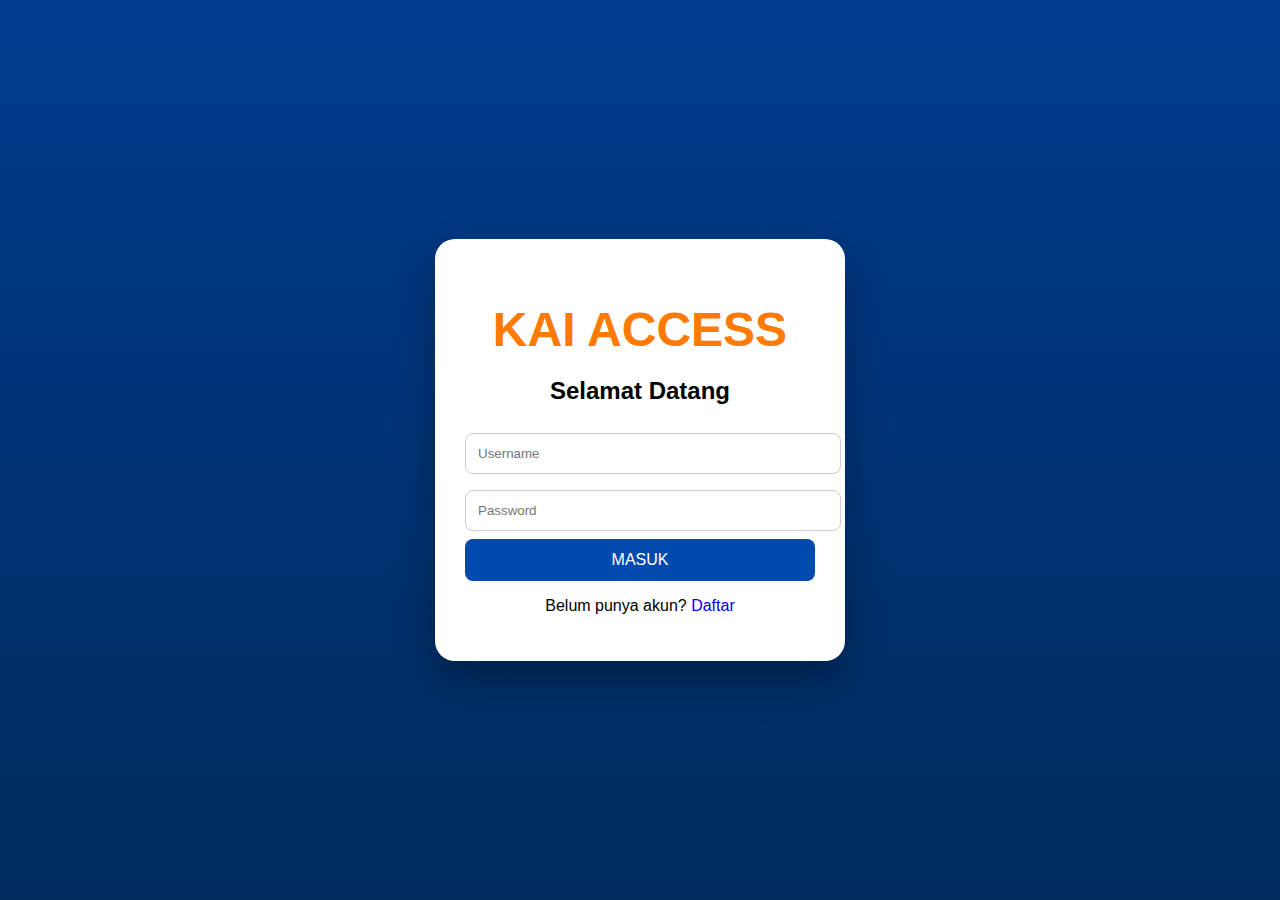
<file: index.html>
<!DOCTYPE html>
<html lang="id">
<head>
<meta charset="UTF-8">
<title>KAI Access</title>
<link rel="stylesheet" href="style.css">
</head>
<body>

<div class="auth-container">
  <div class="auth-card">

    <h1 class="logo-text">KAI ACCESS</h1>

    <h2 id="title">Selamat Datang</h2>

    <input id="username" placeholder="Username">
    <input id="password" type="password" placeholder="Password">

    <button onclick="login()">MASUK</button>

    <p id="toggle">
      Belum punya akun?
      <span onclick="showRegister()">Daftar</span>
    </p>

  </div>
</div>

<script src="script.js"></script>
</body>
</html>
</file>
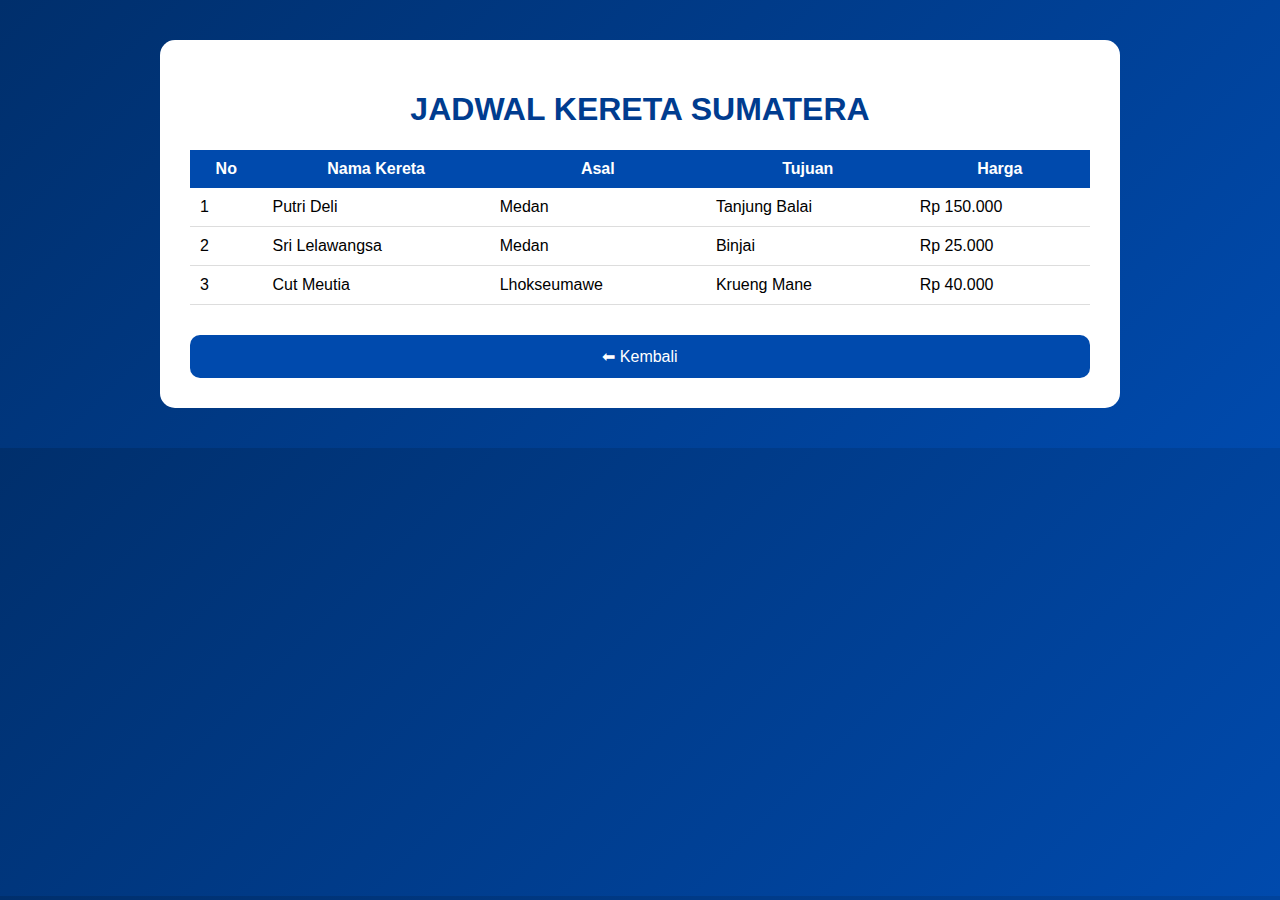
<file: jadwa_sumatera.html>
<!DOCTYPE html>
<html lang="id">
<head>
<meta charset="UTF-8">
<title>Jadwal Kereta Sumatera</title>
<link rel="stylesheet" href="jadwal.css">
</head>
<body>

<div class="container">
  <h1>JADWAL KERETA SUMATERA</h1>

  <table>
    <tr>
      <th>No</th><th>Nama Kereta</th><th>Asal</th><th>Tujuan</th><th>Harga</th>
    </tr>
    <tr><td>1</td><td>Putri Deli</td><td>Medan</td><td>Tanjung Balai</td><td>Rp 150.000</td></tr>
    <tr><td>2</td><td>Sri Lelawangsa</td><td>Medan</td><td>Binjai</td><td>Rp 25.000</td></tr>
    <tr><td>3</td><td>Cut Meutia</td><td>Lhokseumawe</td><td>Krueng Mane</td><td>Rp 40.000</td></tr>
  </table>

  <button onclick="kembali()">⬅ Kembali</button>
</div>

<script>
function kembali(){
  window.location.href="menu.html";
}
</script>

</body>
</html>
</file>
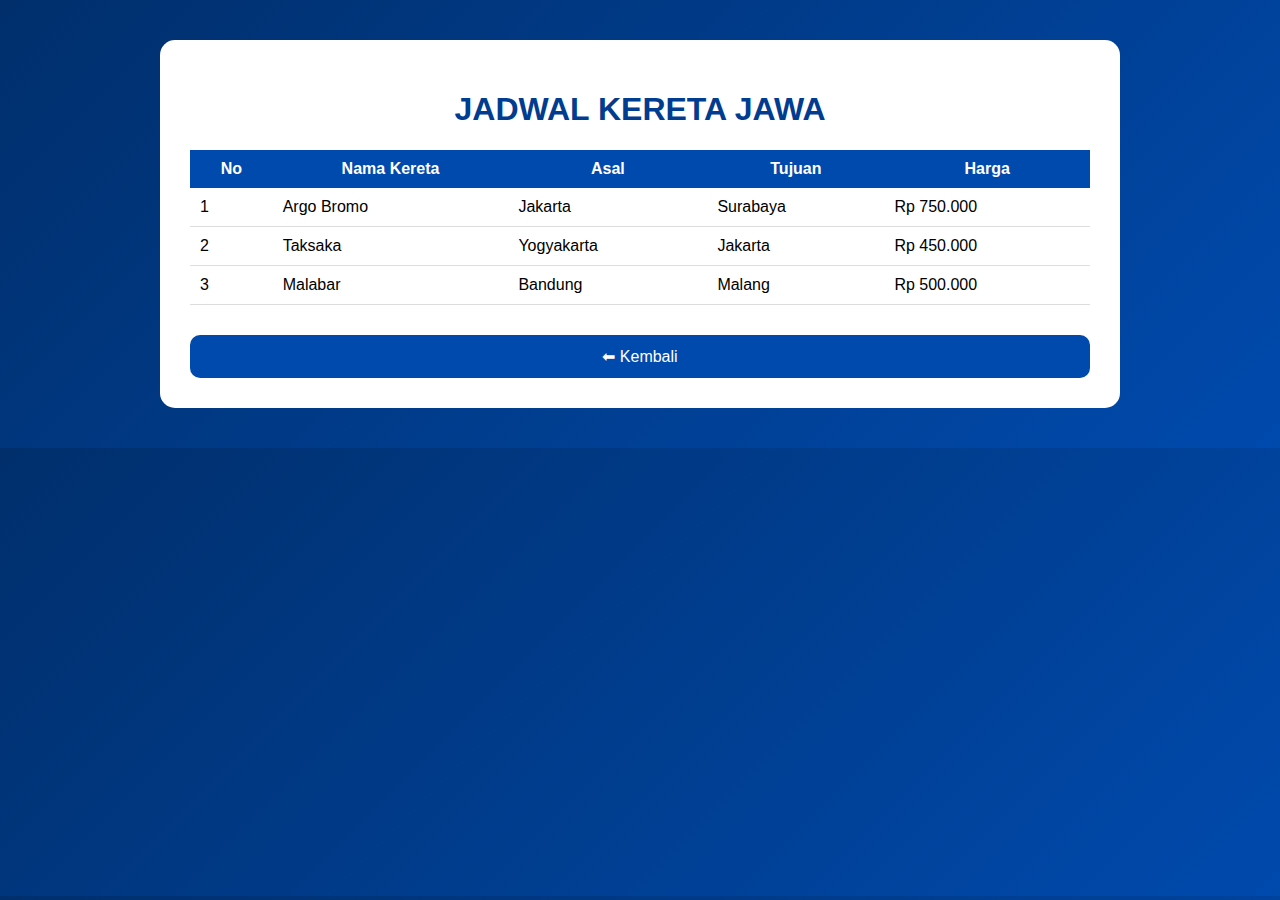
<file: jadwal_jawa.html>
<!DOCTYPE html>
<html lang="id">
<head>
<meta charset="UTF-8">
<title>Jadwal Kereta Jawa</title>
<link rel="stylesheet" href="jadwal.css">
</head>
<body>

<div class="container">
  <h1>JADWAL KERETA JAWA</h1>

  <table>
    <tr>
      <th>No</th><th>Nama Kereta</th><th>Asal</th><th>Tujuan</th><th>Harga</th>
    </tr>
    <tr><td>1</td><td>Argo Bromo</td><td>Jakarta</td><td>Surabaya</td><td>Rp 750.000</td></tr>
    <tr><td>2</td><td>Taksaka</td><td>Yogyakarta</td><td>Jakarta</td><td>Rp 450.000</td></tr>
    <tr><td>3</td><td>Malabar</td><td>Bandung</td><td>Malang</td><td>Rp 500.000</td></tr>
  </table>

  <button onclick="kembali()">⬅ Kembali</button>
</div>

<script>
function kembali(){
  window.location.href="menu.html";
}
</script>

</body>
</html>
</file>
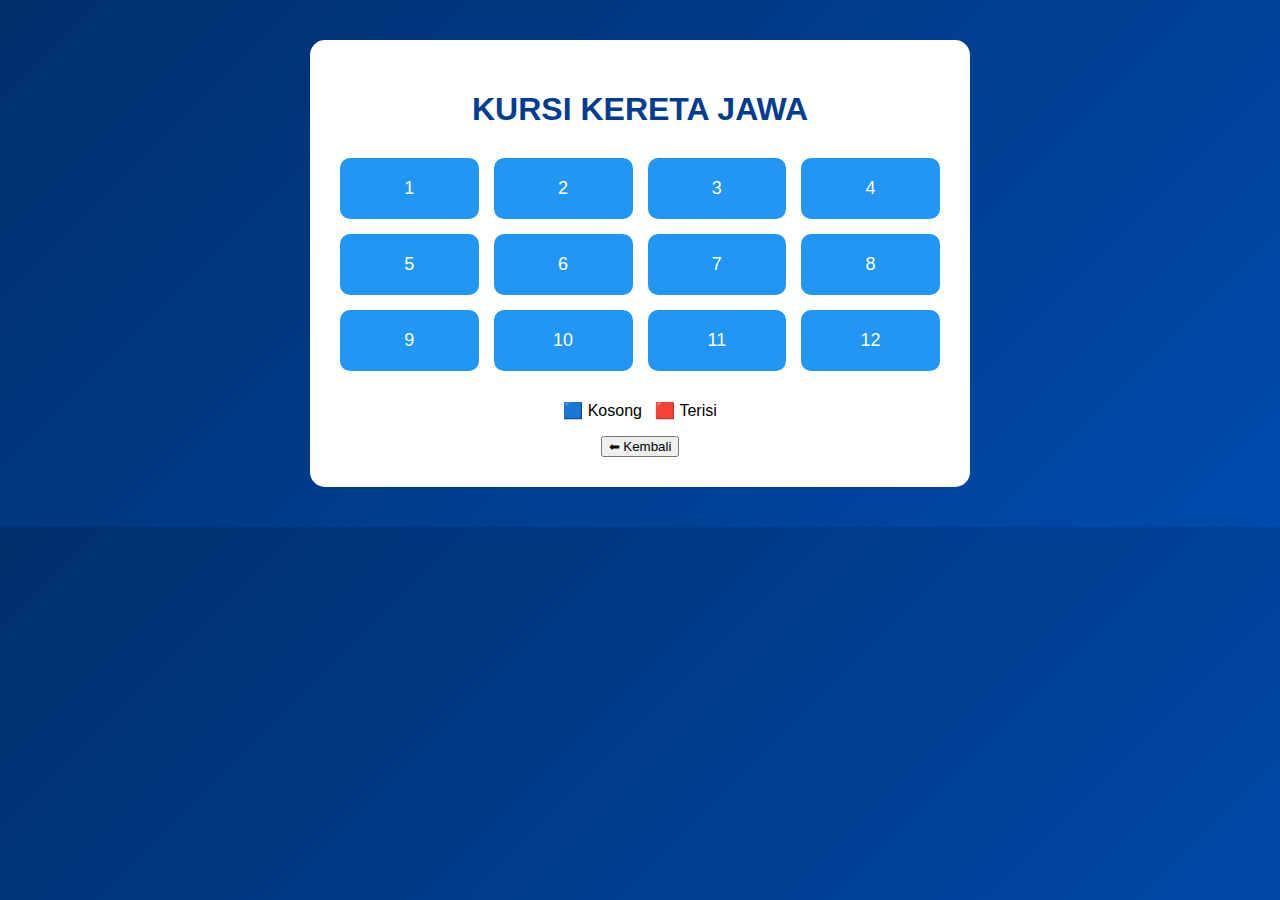
<file: kursi_jawa.html>
<!DOCTYPE html>
<html lang="id">
<head>
<meta charset="UTF-8">
<title>Kursi Kereta Jawa</title>
<link rel="stylesheet" href="kursi.css">
</head>
<body>

<div class="container">
  <h1>KURSI KERETA JAWA</h1>

  <div id="kursi" class="kursi-container"></div>

  <p>
    🟦 Kosong &nbsp;
    🟥 Terisi
  </p>

  <button onclick="kembali()">⬅ Kembali</button>
</div>

<script src="undo_redo.js"></script>
<script src="kursi_jawa.js"></script>

</body>
</html>
</file>
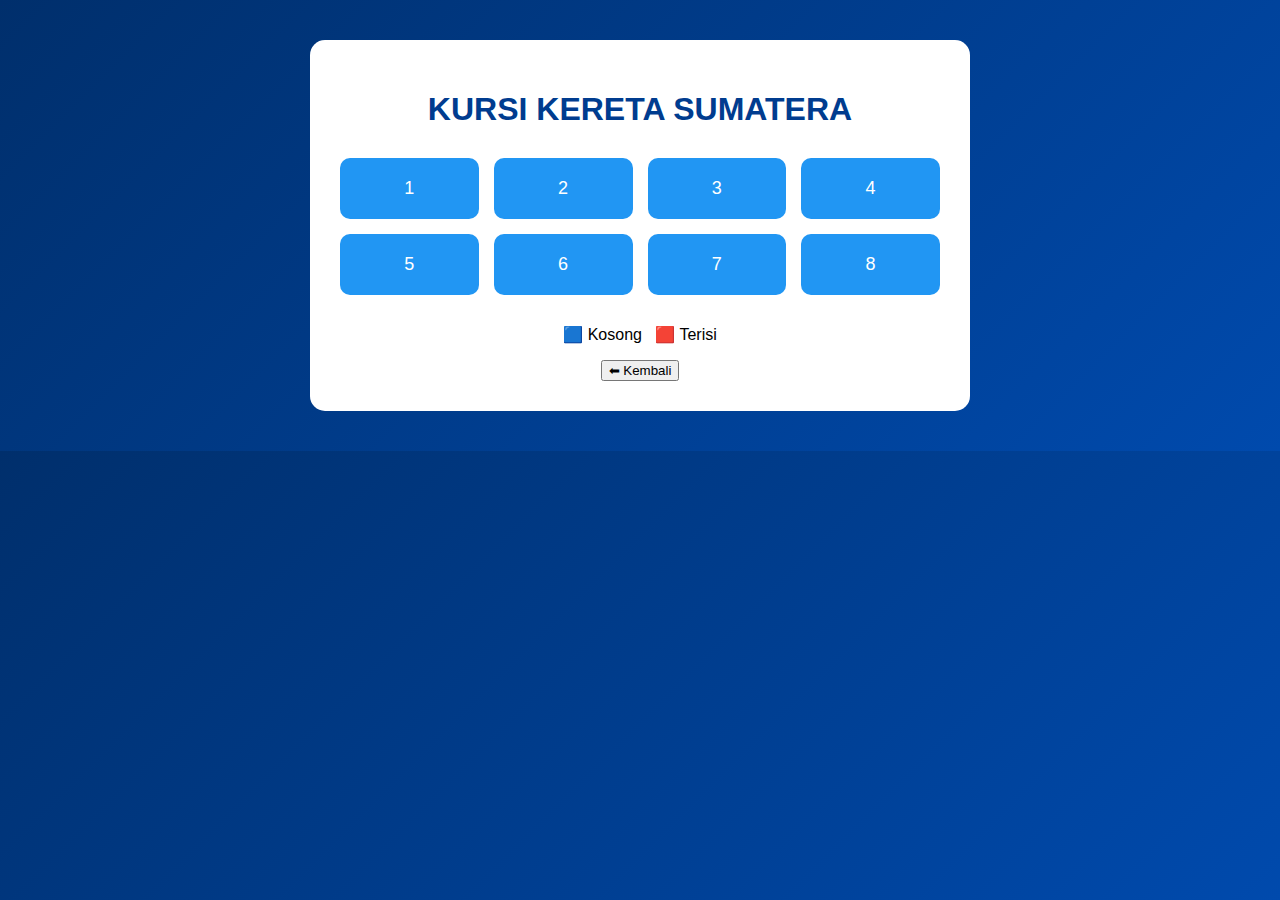
<file: kursi_sumatera.html>
<!DOCTYPE html>
<html lang="id">
<head>
<meta charset="UTF-8">
<title>Kursi Kereta Sumatera</title>
<link rel="stylesheet" href="kursi.css">
</head>
<body>

<div class="container">
  <h1>KURSI KERETA SUMATERA</h1>

  <div id="kursi" class="kursi-container"></div>

  <p>
    🟦 Kosong &nbsp;
    🟥 Terisi
  </p>

  <button onclick="kembali()">⬅ Kembali</button>
</div>
<script src="undo_redo.js"></script>
<script src="kursi_sumatera.js"></script>
</body>
</html>
</file>
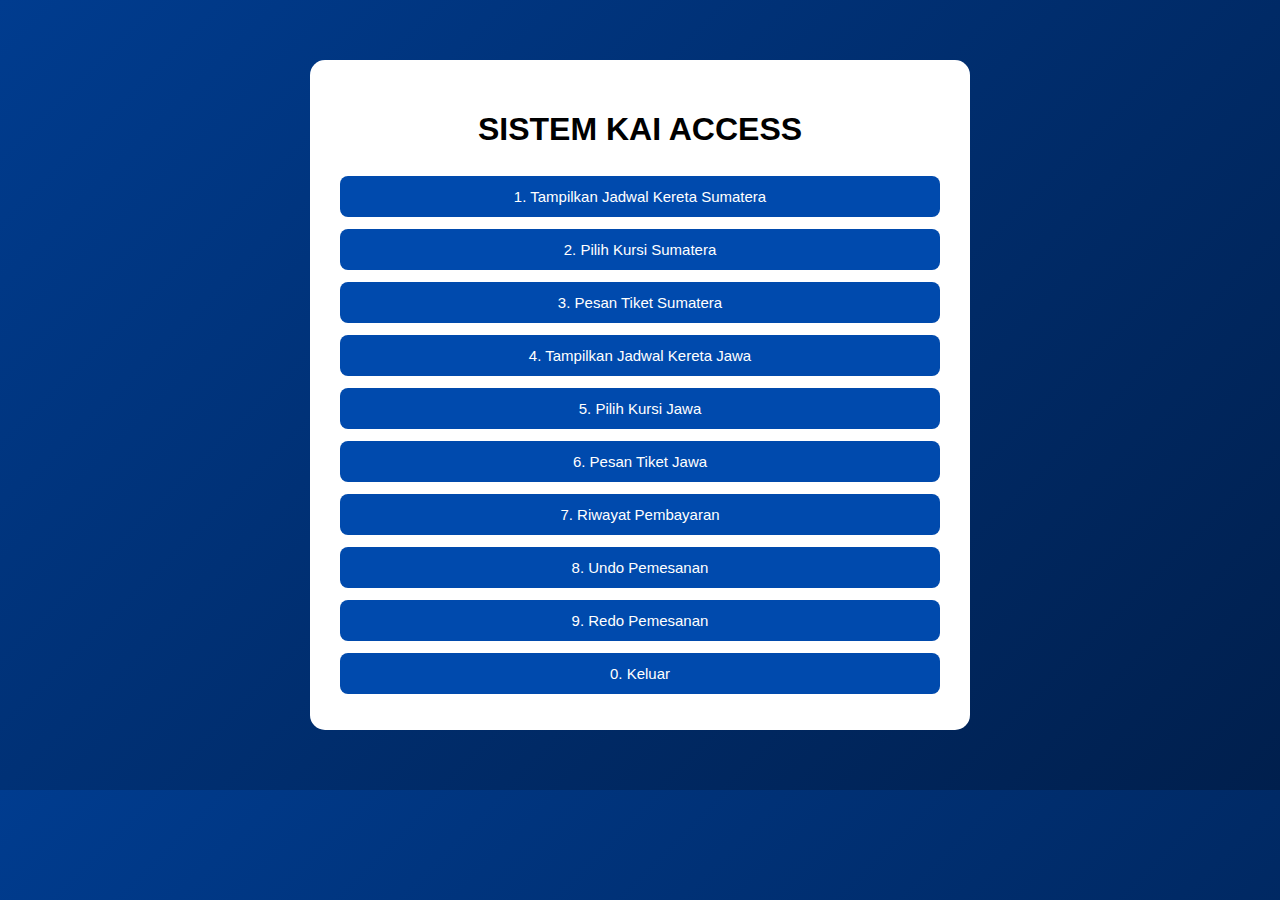
<file: menu.html>
<!DOCTYPE html>
<html lang="id">
<head>
<meta charset="UTF-8">
<title>Menu Utama KAI</title>
<link rel="stylesheet" href="menu.css">
</head>
<body>

<div class="container">
  <h1>SISTEM KAI ACCESS</h1>

  <div class="menu">
    <button onclick="window.location.href='jadwa_sumatera.html'">
            1. Tampilkan Jadwal Kereta Sumatera</button>
    <button onclick="window.location.href='kursi_sumatera.html'">
            2. Pilih Kursi Sumatera</button>
    <button onclick="window.location.href='pesan_sumatera.html'">
            3. Pesan Tiket Sumatera</button>
    <button onclick="window.location.href='jadwal_jawa.html'">
            4. Tampilkan Jadwal Kereta Jawa</button>
    <button onclick="window.location.href='kursi_jawa.html'">
            5. Pilih Kursi Jawa</button>
    <button onclick="window.location.href='pesan_jawa.html'">
            6. Pesan Tiket Jawa</button>
    <button onclick="window.location.href='riwayat.html'">
            7. Riwayat Pembayaran</button>
   <button onclick="undo()">8. Undo Pemesanan</button>
   <button onclick="redo()">9. Redo Pemesanan</button>
    <button class="keluar" onclick="logout()">0. Keluar</button>
  </div>

</div>
<script src="undo_redo.js"></script>

<script>
function logout(){
  alert("Logout berhasil");
  window.location.href="index.html";

}
</script>

</body>
</html>
</file>
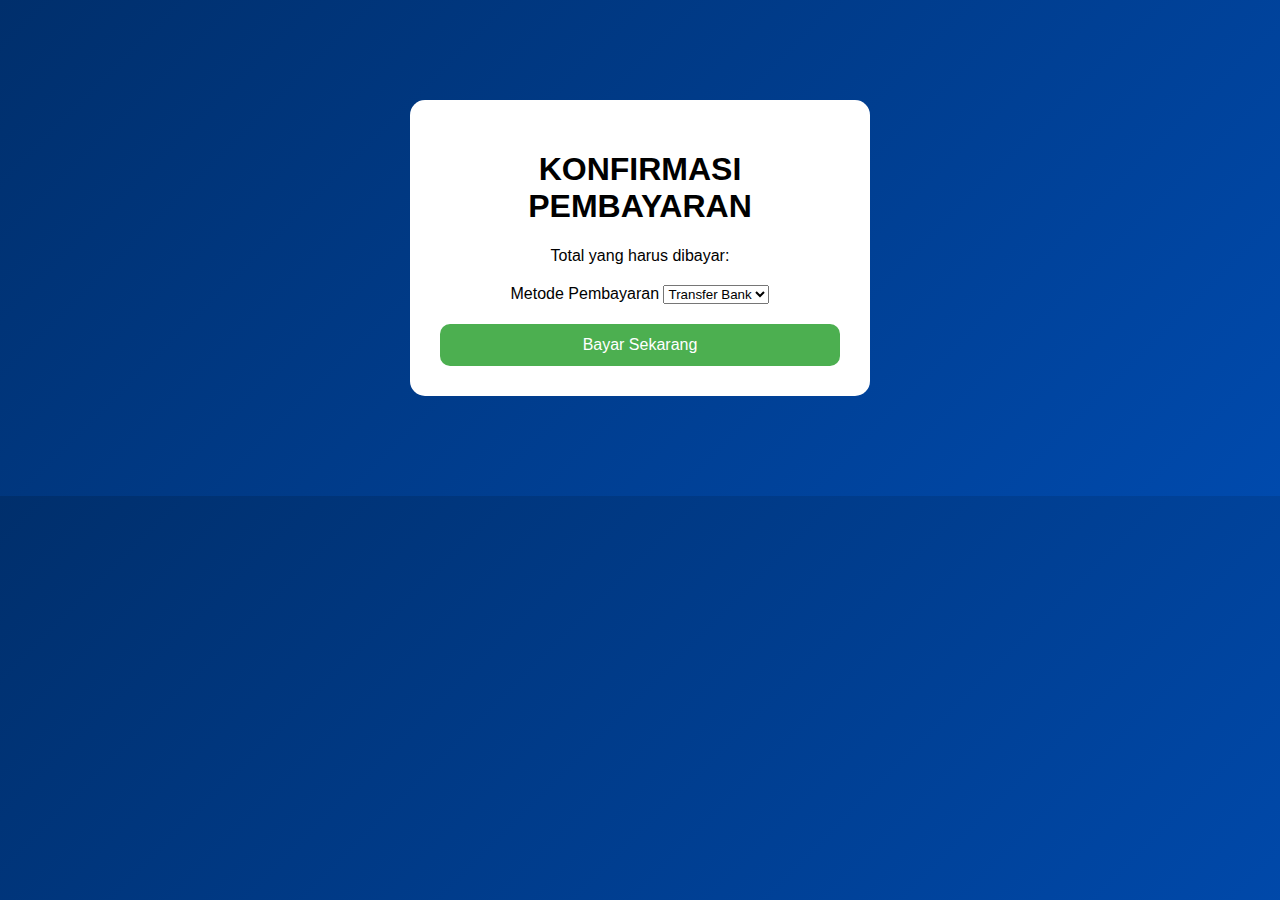
<file: pembayaran.html>
<!DOCTYPE html>
<html lang="id">
<head>
<meta charset="UTF-8">
<title>Pembayaran</title>
<link rel="stylesheet" href="pembayaran.css">
</head>
<body>

<div class="container">
  <h1>KONFIRMASI PEMBAYARAN</h1>

  <p>Total yang harus dibayar:</p>
  <h2 id="total"></h2>

  <label>Metode Pembayaran</label>
  <select>
    <option>Transfer Bank</option>
    <option>QRIS</option>
    <option>E-Wallet</option>
  </select>

  <button onclick="bayar()">Bayar Sekarang</button>
</div>

<script src="pembayaran.js"></script>
</body>
</html>
</file>
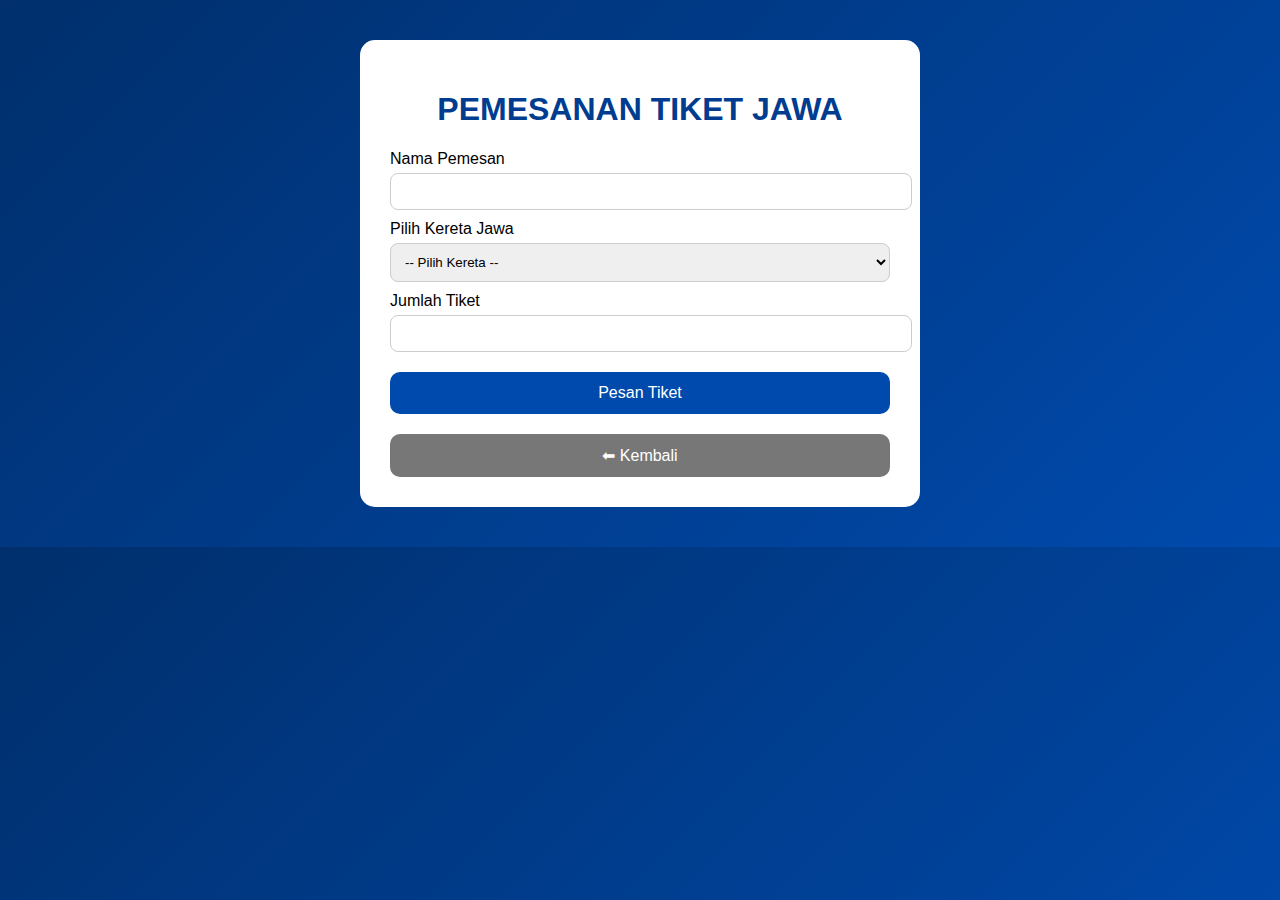
<file: pesan_jawa.html>
<!DOCTYPE html>
<html lang="id">
<head>
<meta charset="UTF-8">
<title>Pemesanan Tiket Jawa</title>
<link rel="stylesheet" href="pesan.css">
</head>
<body>

<div class="container">
  <h1>PEMESANAN TIKET JAWA</h1>

  <label>Nama Pemesan</label>
  <input id="nama">

  <label>Pilih Kereta Jawa</label>
  <select id="kereta">
    <option value="">-- Pilih Kereta --</option>
    <option value="0">1. Argo Bromo - Rp 750.000</option>
    <option value="1">2. Taksaka - Rp 450.000</option>
    <option value="2">3. Malabar - Rp 500.000</option>
  </select>

  <label>Jumlah Tiket</label>
  <input type="number" id="jumlah" min="1">

  <button onclick="pesanJawa()">Pesan Tiket</button>

  <div id="hasil" class="hidden"></div>

  <button class="back" onclick="kembali()">⬅ Kembali</button>
</div>

<script src="pesan_jawa.js"></script>
</body>
</html>
</file>
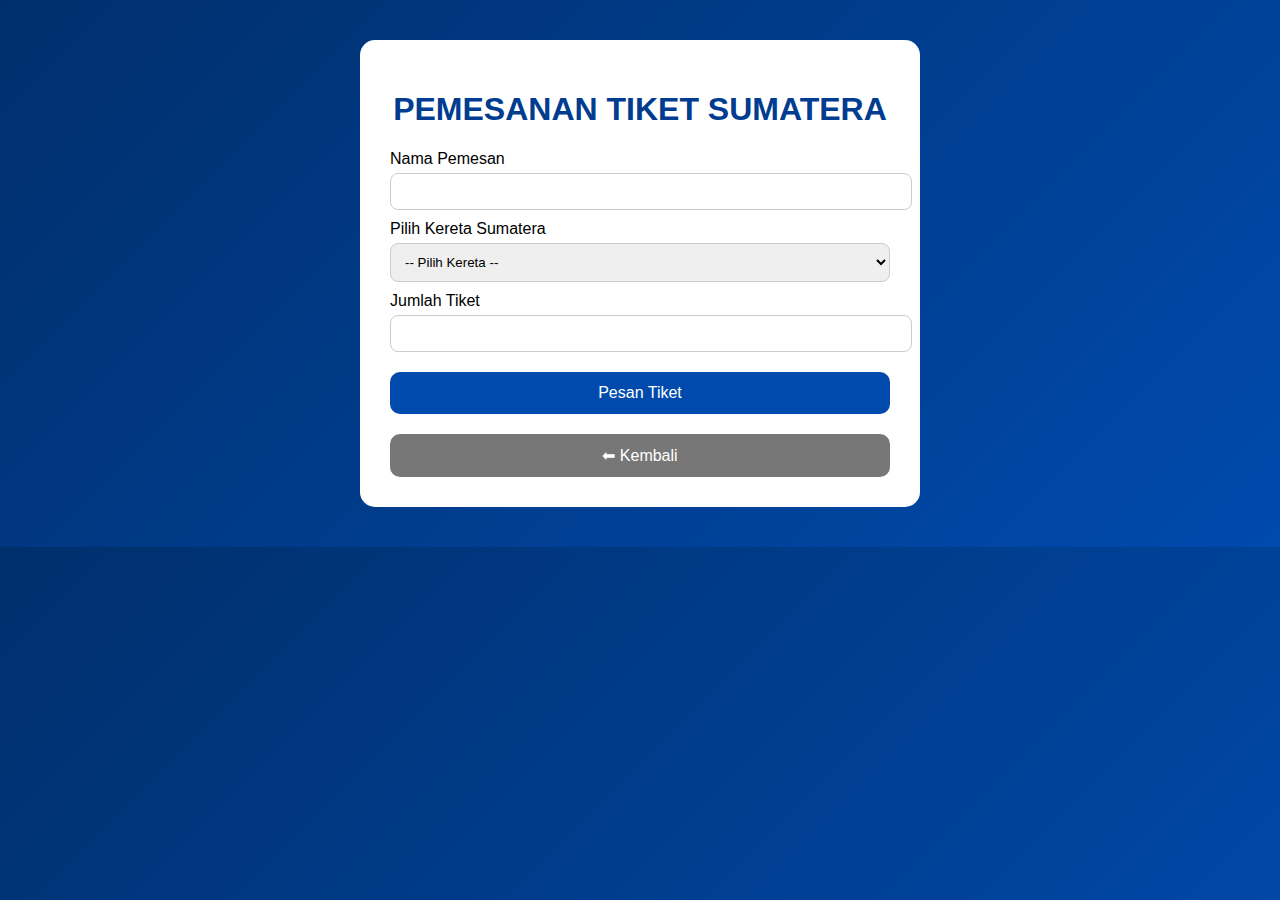
<file: pesan_sumatera.html>
<!DOCTYPE html>
<html lang="id">
<head>
<meta charset="UTF-8">
<title>Pemesanan Tiket Sumatera</title>
<link rel="stylesheet" href="pesan.css">
</head>
<body>

<div class="container">
  <h1>PEMESANAN TIKET SUMATERA</h1>

  <label>Nama Pemesan</label>
  <input id="nama">

  <label>Pilih Kereta Sumatera</label>
  <select id="kereta">
    <option value="">-- Pilih Kereta --</option>
    <option value="0">1. Putri Deli - Rp 150.000</option>
    <option value="1">2. Sri Lelawangsa - Rp 25.000</option>
    <option value="2">3. Cut Meutia - Rp 40.000</option>
  </select>

  <label>Jumlah Tiket</label>
  <input type="number" id="jumlah" min="1">

  <button onclick="pesanSumatera()">Pesan Tiket</button>

  <div id="hasil" class="hidden"></div>

  <button class="back" onclick="kembali()">⬅ Kembali</button>
</div>

<script src="pesan_sumatera.js"></script>
</body>
</html>
</file>
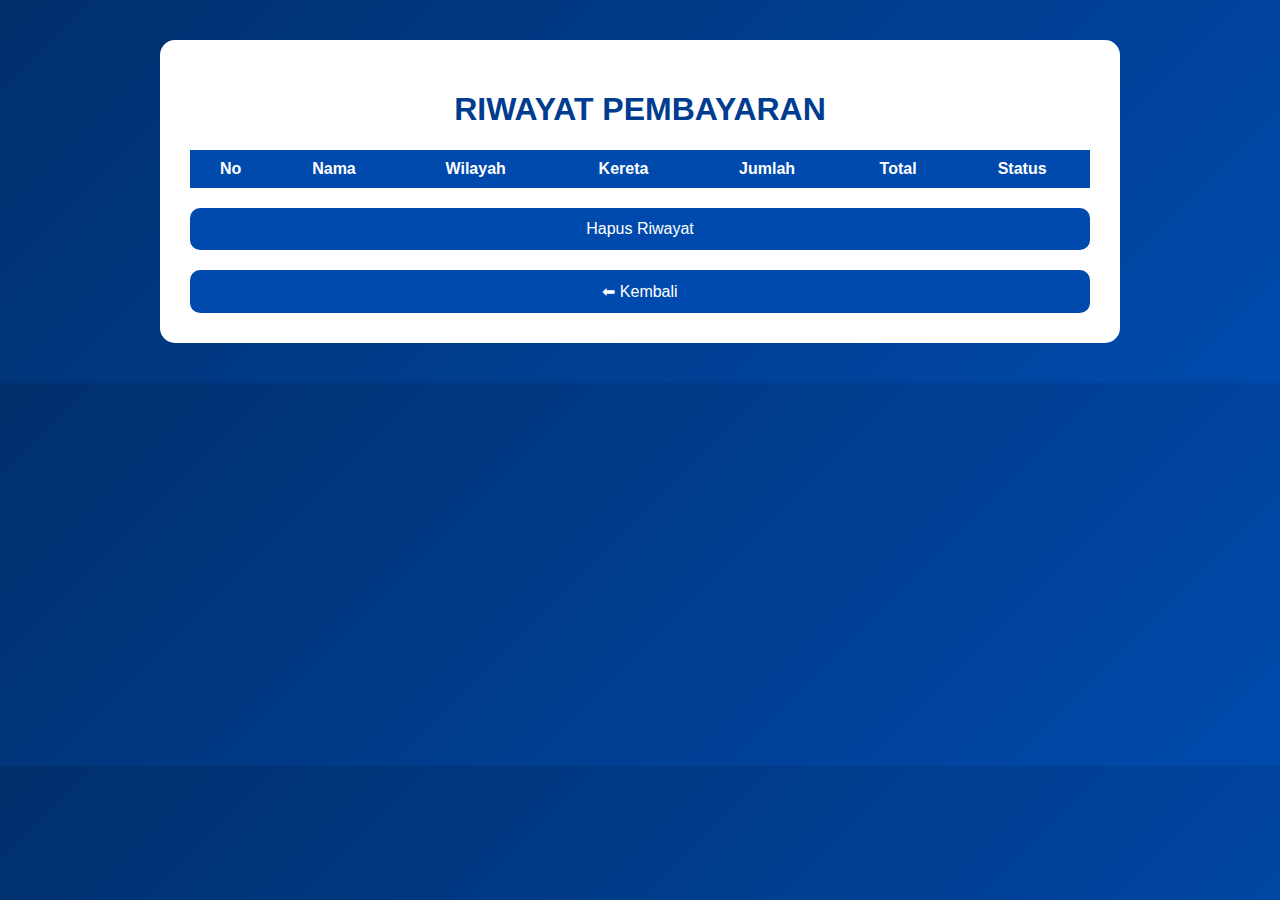
<file: riwayat.html>
<!DOCTYPE html>
<html lang="id">
<head>
<meta charset="UTF-8">
<title>Riwayat Pembayaran</title>
<link rel="stylesheet" href="riwayat.css">
</head>
<body>

<div class="container">
  <h1>RIWAYAT PEMBAYARAN</h1>

  <table id="tabel">
    <tr>
      <th>No</th>
      <th>Nama</th>
      <th>Wilayah</th>
      <th>Kereta</th>
      <th>Jumlah</th>
      <th>Total</th>
      <th>Status</th>

    </tr>
  </table>

  <button onclick="hapus()">Hapus Riwayat</button>
  <button onclick="kembali()">⬅ Kembali</button>
</div>

<script src="riwayat.js"></script>
</body>
</html>
</file>
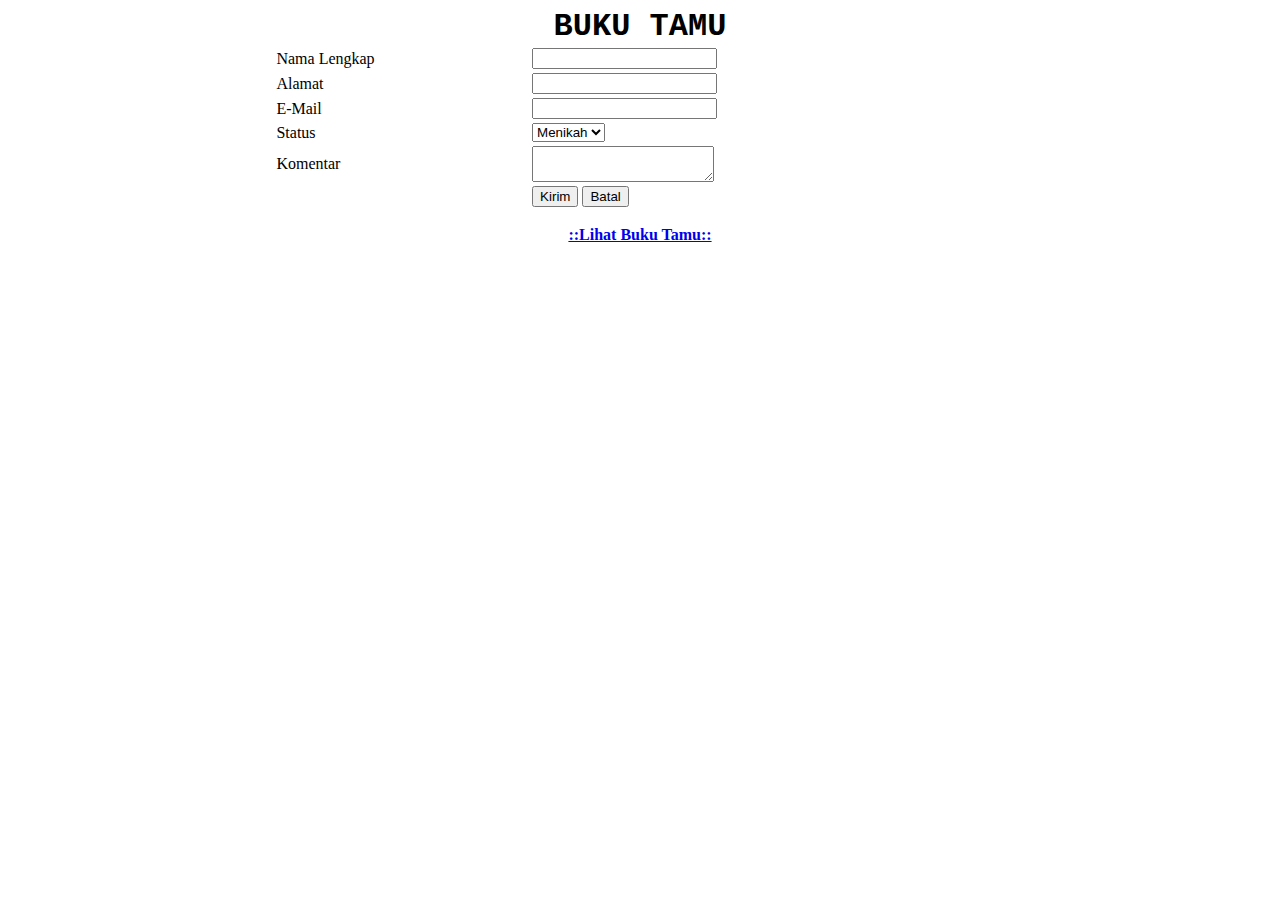
<file: tampilan.html>
<html>
  <head>
    <title>My Guest Book</title>
    <meta http-equiv="Content-Type" content="text/html; charset=iso-8859-1" />
  </head>
  <body>
    <div align="center">
      <strong><font size="6" face="Courier New, Courier, mono">BUKU TAMU </font></strong>
    </div>
    <form name="form1" method="post" action="proses.php">
      <table width="58%" border="0" align="center">
        <tr>
          <td>Nama Lengkap</td>
          <td><input name="nama" type="text" id="nama" /></td>
        </tr>
        <tr>
          <td>Alamat</td>
          <td><input name="alamat" type="text" id="alamat" /></td>
        </tr>
        <tr>
          <td>E-Mail</td>
          <td><input name="email" type="text" id="email" /></td>
        </tr>
        <tr>
          <td>Status</td>
          <td>
            <select name="status" id="status">
              <option>Menikah</option>
              <option>Single</option>
            </select>
          </td>
        </tr>
        <tr>
          <td>Komentar</td>
          <td><textarea name="komentar" id="komentar"></textarea></td>
        </tr>
        <tr>
          <td>&nbsp;</td>
          <td>
            <input type="submit" name="Submit" value="Kirim" />
            <input type="reset" name="Submit2" value="Batal" />
          </td>
        </tr>
      </table>
    </form>
    <div align="center">
      <strong><a href="lihat.php">::Lihat Buku Tamu::</a></strong>
    </div>
  </body>
</html>
</file>
<file: style.css>
body {
  margin: 0;
  height: 100vh;
  font-family: Arial;
  background: linear-gradient(180deg,#003c8f,#002a5c);
  display: flex;
  justify-content: center;
  align-items: center;
}

.auth-container {
  width: 100%;
  display: flex;
  justify-content: center;
}

.auth-card {
  background: white;
  width: 350px;
  padding: 30px;
  border-radius: 20px;
  text-align: center;
  box-shadow: 0 20px 40px rgba(0,0,0,0.3);
}

.logo {
  width: 180px;
  margin-bottom: 10px;
}

.auth-card h2 {
  margin-bottom: 20px;
}

.auth-card input {
  width: 100%;
  padding: 12px;
  margin: 8px 0;
  border-radius: 8px;
  border: 1px solid #ccc;
}

.auth-card button {
  width: 100%;
  padding: 12px;
  background: #004aad;
  color: white;
  border: none;
  border-radius: 8px;
  font-size: 16px;
  cursor: pointer;
}

.auth-card button:hover {
  background: #00337a;
}

.auth-card span {
  color: blue;
  cursor: pointer;
}
.logo-text{
  font-size:48px;
  font-weight:bold;
  color:#ff7a00;
  margin-bottom:10px;
}
</file>
<file: jadwal.css>
body{
  margin:0;
  font-family:Arial;
  background: linear-gradient(135deg,#002f6c,#004aad);
}

.container{
  max-width:900px;
  margin:40px auto;
  background:white;
  padding:30px;
  border-radius:15px;
}

h1{
  text-align:center;
  color:#003c8f;
}

.section{
  margin-top:30px;
}

.section h2{
  color:#004aad;
}

table{
  width:100%;
  border-collapse:collapse;
  margin-top:10px;
}

th{
  background:#004aad;
  color:white;
  padding:10px;
}

td{
  padding:10px;
  border-bottom:1px solid #ddd;
}

tr:hover{
  background:#f1f7ff;
}

button{
  margin-top:30px;
  padding:12px;
  width:100%;
  background:#004aad;
  color:white;
  border:none;
  border-radius:10px;
  font-size:16px;
  cursor:pointer;
}

button:hover{
  background:#00337a;
}
</file>
<file: kursi.css>
body{
  margin:0;
  font-family:Arial;
  background: linear-gradient(135deg,#002f6c,#004aad);
}

.container{
  max-width:600px;
  margin:40px auto;
  background:white;
  padding:30px;
  border-radius:15px;
  text-align:center;
}

h1{
  color:#003c8f;
}

.kursi-container{
  display:grid;
  grid-template-columns: repeat(4,1fr);
  gap:15px;
  margin:30px 0;
}

.seat{
  padding:20px;
  border-radius:10px;
  font-size:18px;
  cursor:pointer;
  color:white;
}

.free{
  background:#2196f3;
}

.taken{
  background:#e53935;
}
</file>
<file: menu.css>
body{
  margin:0;
  font-family:Arial;
  background: linear-gradient(135deg,#003c8f,#001f4d);
  color:white;
}

.container{
  max-width:600px;
  margin:60px auto;
  background:#ffffff;
  color:black;
  padding:30px;
  border-radius:15px;
  text-align:center;
}

.menu button{
  width:100%;
  padding:12px;
  margin:6px 0;
  border:none;
  border-radius:8px;
  background:#004aad;
  color:white;
  font-size:15px;
  cursor:pointer;
}

.menu button:hover{
  background:#00337a;
}

.keluar{
  background:#d32f2f;
}
</file>
<file: pembayaran.css>
body{
  margin:0;
  font-family:Arial;
  background: linear-gradient(135deg,#002f6c,#004aad);
}

.container{
  max-width:400px;
  margin:100px auto;
  background:white;
  padding:30px;
  border-radius:15px;
  text-align:center;
}

button{
  margin-top:20px;
  width:100%;
  padding:12px;
  background:#4caf50;
  color:white;
  border:none;
  border-radius:10px;
  font-size:16px;
}
</file>
<file: pesan.css>
body{
  margin:0;
  font-family:Arial;
  background: linear-gradient(135deg,#002f6c,#004aad);
}

.container{
  max-width:500px;
  margin:40px auto;
  background:white;
  padding:30px;
  border-radius:15px;
}

h1{
  text-align:center;
  color:#003c8f;
}

label{
  margin-top:10px;
  display:block;
}

input, select{
  width:100%;
  padding:10px;
  margin-top:5px;
  border-radius:8px;
  border:1px solid #ccc;
}

button{
  margin-top:20px;
  width:100%;
  padding:12px;
  background:#004aad;
  color:white;
  border:none;
  border-radius:10px;
  font-size:16px;
  cursor:pointer;
}

button:hover{
  background:#00337a;
}

.back{
  background:#777;
}

.hidden{
  display:none;
}

#hasil{
  margin-top:20px;
  padding:15px;
  background:#f1f7ff;
  border-radius:10px;
}
</file>
<file: riwayat.css>
body{
  margin:0;
  font-family:Arial;
  background: linear-gradient(135deg,#002f6c,#004aad);
}

.container{
  max-width:900px;
  margin:40px auto;
  background:white;
  padding:30px;
  border-radius:15px;
}

h1{
  text-align:center;
  color:#003c8f;
}

table{
  width:100%;
  border-collapse:collapse;
  margin-top:20px;
}

th{
  background:#004aad;
  color:white;
  padding:10px;
}

td{
  padding:10px;
  border-bottom:1px solid #ddd;
  text-align:center;
}

tr:hover{
  background:#f1f7ff;
}

button{
  margin-top:20px;
  width:100%;
  padding:12px;
  background:#004aad;
  color:white;
  border:none;
  border-radius:10px;
  font-size:16px;
  cursor:pointer;
}

button:hover{
  background:#00337a;
}
</file>
